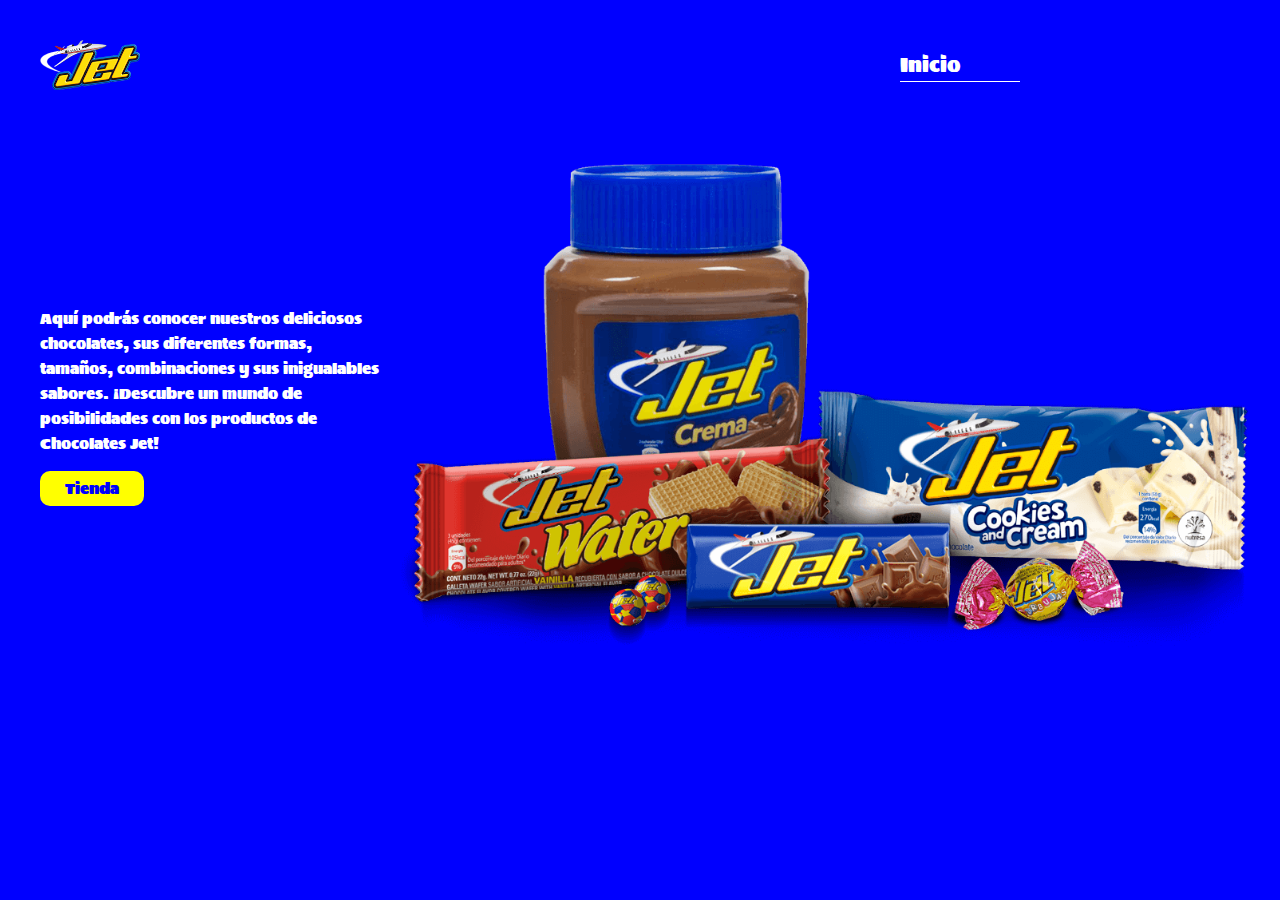
<file: index.html>
<!DOCTYPE html>
<html lang="en">
<head>
    <meta charset="UTF-8">
    <meta http-equiv="X-UA-Compatible" content="IE=edge">
    <meta name="viewport" content="width=device-width, initial-scale=1.0">
    <title>PAGINA WEB JET</title>
    <link rel="shortcut icon" href="img/logo.png" type="image/x-icon">
    <link rel="stylesheet" href="css/style.css">
    <link rel="preconnect" href="https://fonts.googleapis.com">
    <link rel="preconnect" href="https://fonts.gstatic.com" crossorigin>
    <link rel="stylesheet" href="https://cdnjs.cloudflare.com/ajax/libs/font-awesome/6.4.0/css/all.min.css" integrity="sha512-iecdLmaskl7CVkqkXNQ/ZH/XLlvWZOJyj7Yy7tcenmpD1ypASozpmT/E0iPtmFIB46ZmdtAc9eNBvH0H/ZpiBw==" crossorigin="anonymous" referrerpolicy="no-referrer" />
    <link href="https://fonts.googleapis.com/css2?family=Montserrat:wght@600&family=Sigmar&display=swap" rel="stylesheet">
</head>
<body>
    <div class="container">
        <header class="header">
            <div class="header__logo">
                <img class="logo__img" src="img/logo.png" alt="logo-jet">   
            </div>

            <nav class="nav">
                <ul class="nav__list">
                    <li class="list__item"><a class="item__enlace active" href="index.html">Inicio<span class="fa-solid fa-caret-down"></span></a>
                        <ul class="item__sudmenu">
                            <li class="sudmenu__item"><a class="item__enlace" href="pages/nosotros.html">Nosotros</a></li> 
                            <li class="submenu__item"><a class="item__enlace" href="pages/tienda.html">Tienda</a></li>
                        </ul>
                    </li>
                </ul>  
            </nav>
            
        </header>

        <section class="section">
            <div class="section__parrafo">
                <div class="parrafo__container">
                    <p class="container__p">Aquí podrás conocer nuestros deliciosos chocolates, sus diferentes formas, tamaños, combinaciones y sus inigualables sabores. ¡Descubre un mundo de posibilidades con los productos de Chocolates Jet!</p>
                    <a class="container__enlace" href="pages/tienda.html">Tienda</a>
                </div>
            </div>
            <div class="section__img">
                <img class="img__productos-img" src="img/productos.png" alt="productos-jet">
            </div>
        </section>
    </div>
</body>
</html>
</file>
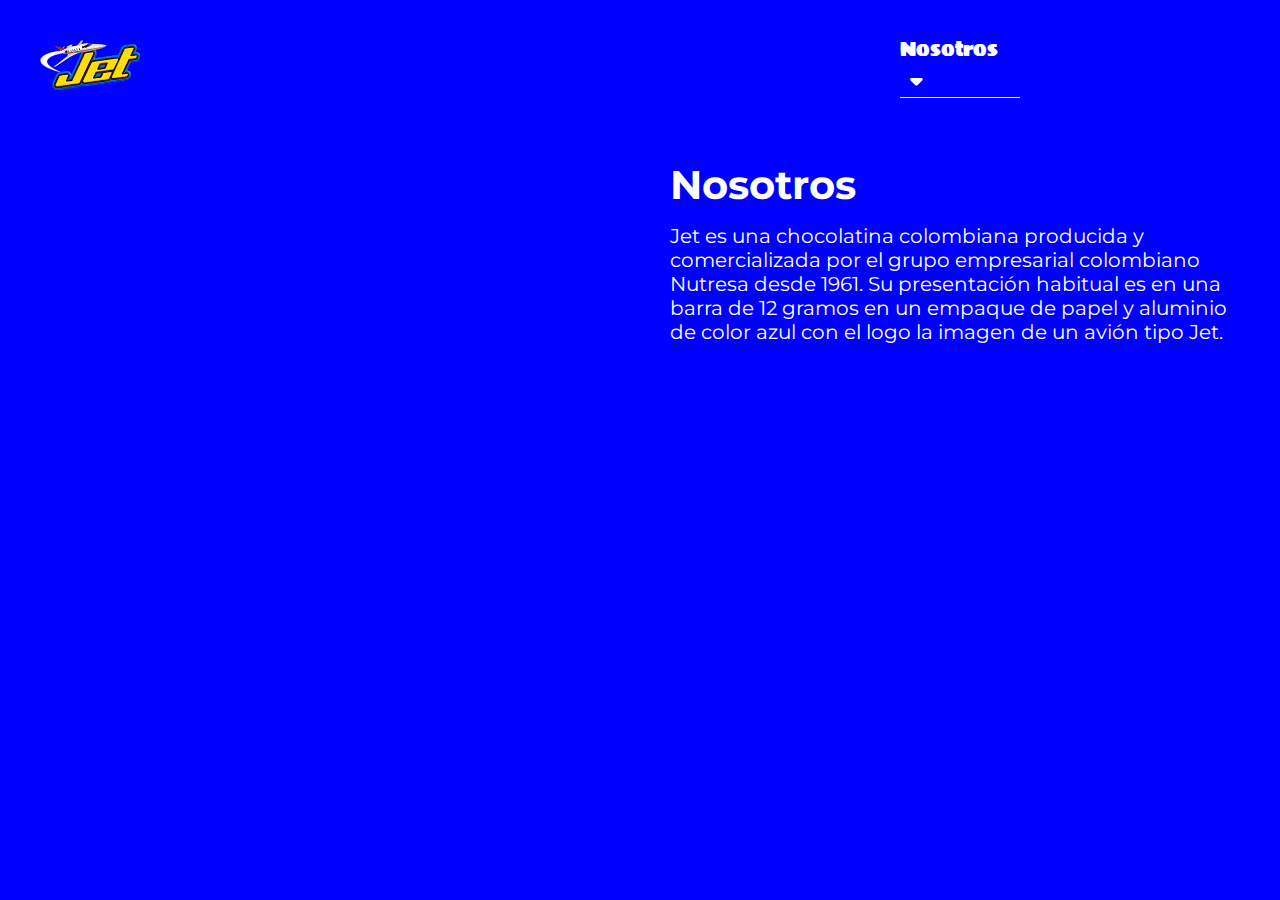
<file: pages/nosotros.html>
<!DOCTYPE html>
<html lang="en">
<head>
    <meta charset="UTF-8">
    <meta http-equiv="X-UA-Compatible" content="IE=edge">
    <meta name="viewport" content="width=device-width, initial-scale=1.0">
    <link rel="stylesheet" href="https://cdnjs.cloudflare.com/ajax/libs/font-awesome/6.4.0/css/all.min.css">
    <title>Pagina web jet</title>
    <link rel="shortcut icon" href="../img/logo.png" type="image/x-icon">
    <link rel="stylesheet" href="../css/nosotros.css">
</head>
<body>
    <div class="container">
        <header class="header">
            <div class="header__logo">
                <img class="logo__img" src="../img/logo.png" alt="logo-jet">   
            </div>

            <nav class="nav">
                <ul class="nav__list">
                    <li class="list__item"><a class="item__enlace active" href="nosotros.html">Nosotros<span class="fa-solid fa-caret-down"></span></a>
                        <ul class="item__sudmenu">
                            <li class="sudmenu__item"><a class="item__enlace" href="../index.html">Inicio</a></li> 
                            <li class="submenu__item"><a class="item__enlace" href="tienda.html">Tienda</a></li>
                        </ul>
                    </li>
                </ul>  
            </nav>
            
        </header>

        <section class="section">
            <div class="section__video">
                <iframe class="video__iframe" src="https://www.youtube.com/embed/67LHvGJYH6Y" title="YouTube video player" frameborder="0" allow="accelerometer; autoplay; clipboard-write; encrypted-media; gyroscope; picture-in-picture; web-share" allowfullscreen></iframe>
            </div>
            
            <div class="section__parrafo">
                <div class="parrafo__container">
                    <h1 class="container__titulo">Nosotros</h1>
                    <p class="container__p">Jet es una chocolatina colombiana producida y comercializada por el grupo empresarial colombiano Nutresa desde 1961. Su presentación habitual es en una barra de 12 gramos en un empaque de papel y aluminio de color azul con el logo la imagen de un avión tipo Jet.</p>
                </div>
            </div>
        </section>

    </div>
</body>
</html>
</file>
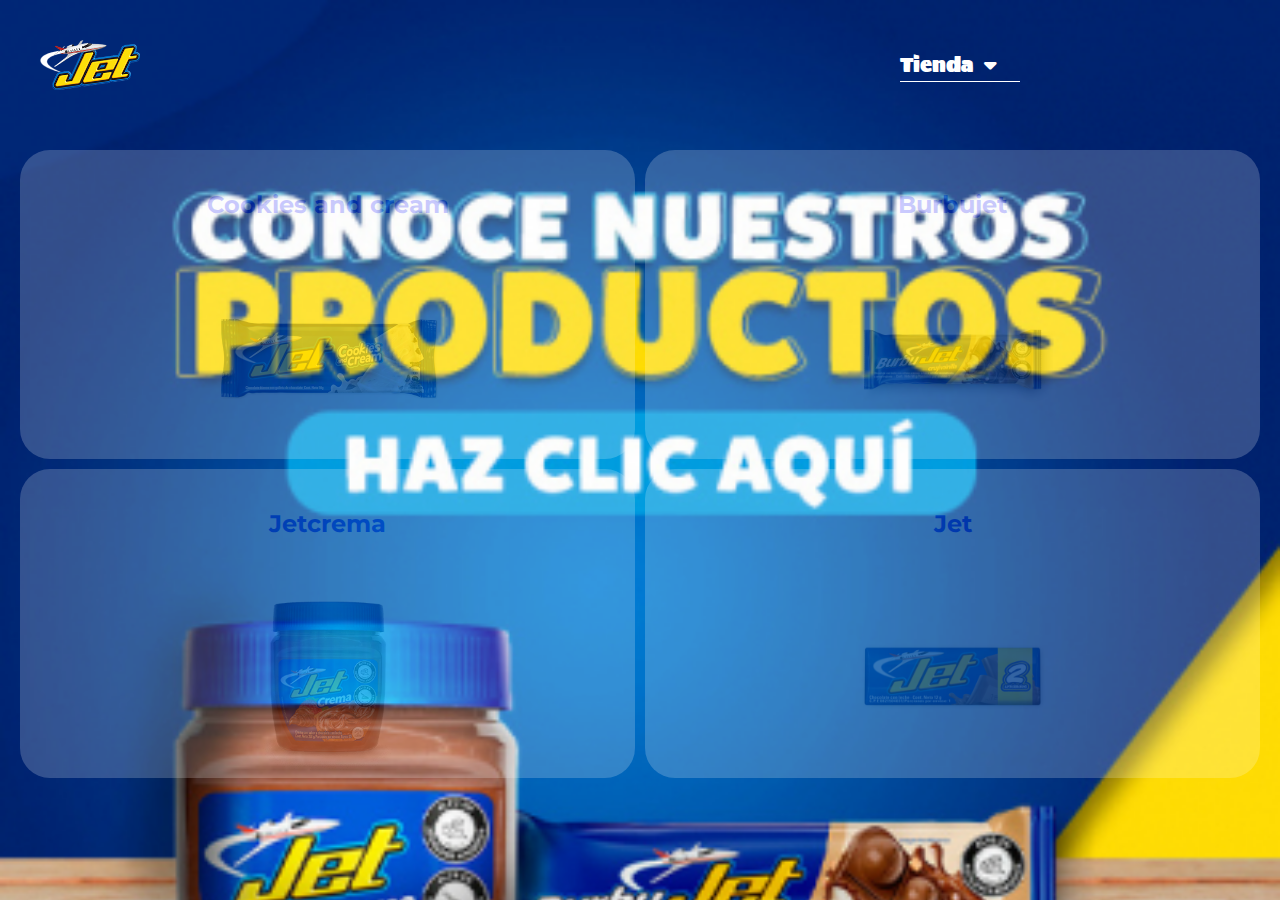
<file: pages/tienda.html>
<!DOCTYPE html>
<html lang="en">
<head>
    <meta charset="UTF-8">
    <meta http-equiv="X-UA-Compatible" content="IE=edge">
    <meta name="viewport" content="width=device-width, initial-scale=1.0">
    <link rel="stylesheet" href="https://cdnjs.cloudflare.com/ajax/libs/font-awesome/6.4.0/css/all.min.css">
    <title>Pagina web jet</title>
    <link rel="shortcut icon" href="../img/logo.png" type="image/x-icon">
    <link rel="stylesheet" href="../css/tienda.css">
</head>
<body>
    <div class="container">
        <header class="header">
            <div class="header__logo">
                <img class="logo__img" src="../img/logo.png" alt="logo-jet">   
            </div>

            <nav class="nav">
                <ul class="nav__list">
                    <li class="list__item"><a class="item__enlace active" href="tienda.html">Tienda<span class="fa-solid fa-caret-down"></span></a>
                        <ul class="item__sudmenu">
                            <li class="sudmenu__item"><a class="item__enlace" href="../index.html">Inicio</a></li> 
                            <li class="submenu__item"><a class="item__enlace" href="nosotros.html">Nosotros</a></li>
                        </ul>
                    </li>
                </ul>  
            </nav>
            
        </header>

        <section class="section">
            <div class="section__card">
                 <div class="card__tarjeta">
                    <h2 class="tarjeta__titulo">Cookies and cream</h2>
                    <div class="tarjeta__cookies">
                        <img class="cookies__cream" src="../img/cookies_and_cream.png" alt="cookies_and_cream">
                    </div>
                 </div>
                 <div class="card__tarjeta">
                    <h2 class="tarjeta__titulo">Burbujet</h2>
                    <div class="tarjeta__cookies">
                        <img class="cookies__burbujet" src="../img/burbujet.png" alt="burbujet">
                    </div>
                 </div>
                 <div class="card__tarjeta">
                    <h2 class="tarjeta__titulo">Jetcrema</h2>
                    <div class="tarjeta__cookies">
                        <img class="cookies__jetcrema" src="../img/jetcrema.png" alt="jet-crema">
                    </div>
                 </div>
                 <div class="card__tarjeta">
                    <h2 class="tarjeta__titulo">Jet</h2>
                    <div class="tarjeta__cookies">
                        <img class="cookies__jet" src="../img/jet_original.png" alt="jet-original">
                    </div>
                 </div>
            </div>
        </section>

    </div>
</body>
</html>
</file>
<file: css/style.css>
@import url('https://fonts.googleapis.com/css2?family=Montserrat:wght@600&family=Sigmar&display=swap');
@import url("header.css");
*{
    margin: 0;
    padding: 0;
    box-sizing: border-box;
}
html{
    font-size: 15px;
}
body{
    background-color: blue;
    overflow-x: hidden;
}
.container{
    display: flex;
    flex-wrap: wrap;
    width: 100%;
}
.section{
    display: flex;
    flex-wrap: wrap;
    width: 100%;
    padding: 30px;
}
.section__parrafo{
        display: flex;
        flex-wrap: wrap;
        align-items: center;
        width: 30%;
        padding: 10px;
}
.parrafo__container{
    display: flex;
    flex-wrap: wrap;
    width: 100%;
}
.container__p{
    font-size: 1rem;
    color: white;
    font-family: 'Sigmar', cursive;
}
.container__enlace{
       width: 30%;
       padding: 5px;
       text-align: center;
       text-decoration: none;
       color: blue;
       margin-top: 15px;
       background-color: yellow;
       border-radius: 10px;
       -webkit-border-radius: 10px;
       -moz-border-radius: 10px;
       -ms-border-radius: 10px;
       -o-border-radius: 10px;
       font-family: 'Sigmar', cursive;
       animation-name: boton;
       animation-duration: 2s;
}
.section__img{
    width: 70%;
    display: flex;
    flex-wrap: wrap;
    justify-content: center;
    animation-name: imagen;
    animation-duration: 3s;
}
.img__productos-img{
    width: 100%;
    height: 100%;
}
@keyframes imagen{
    0% {
        transform: translateX(300px);
        -webkit-transform: translateX(300px);
        -moz-transform: translateX(300px);
        -ms-transform: translateX(300px);
        -o-transform: translateX(300px);
        opacity: 0;
}
    100%{
        transform: translateX(0);
        -webkit-transform: translateX(0);
        -moz-transform: translateX(0);
        -ms-transform: translateX(0);
        -o-transform: translateX(0);
        opacity: 1;
}
}
@keyframes boton{
      0%{
        width: 0%;
      }
     100%{
        width: 30%;
     }
}
@media only screen and (max-width: 900px) {
     html{
        font-size: 14px;
     }
     .section__parrafo{
        width: 100%;
     }
     .container__p{
        width: 100%;
    }
     .container__enlace{
        width: 40%;
    }
    .section__img{
        width: 100%;
    }
  }
</file>
<file: css/nosotros.css>
@import url("header.css");
@import url('https://fonts.googleapis.com/css2?family=Montserrat:wght@600&family=Sigmar&display=swap');
*{
    margin: 0;
    padding: 0;
    box-sizing: border-box;
}
body{
    background-color: blue;
}
.container{
    display: flex;
    flex-wrap: wrap;
    width: 100%;
}
.section{
    display: flex;
    flex-wrap: wrap;
    width: 100%;
}
.section__video{
    width: 50%;
    display: flex;
    flex-wrap: wrap;
    padding: 20px;
}
.video__iframe{
    width: 100%;
    height: 100%;
}

.section__parrafo{
    display: flex;
    flex-wrap: wrap;
    align-items: center;
    width: 50%;
    padding: 20px;
}
.parrafo__container{
    display: flex;
    flex-wrap: wrap;
    width: 100%;
    padding: 10px;
}
.container__titulo{
    font-size: 40px;
    color: white;
    font-family: 'Montserrat', sans-serif;
}
.container__p{
    margin-top: 15px;
    font-size: 20px;
    color: white;
    margin-bottom: 40px;
    font-family: 'Montserrat', sans-serif;
}
@media only screen and (max-width: 900px) {
    html{
       font-size: 14px;
    }
    .section__video{
        width: 100%;
        height: 100%;
        min-height: 60%;
    }
    .section__parrafo{
        width: 100%;
    }
 }
</file>
<file: css/tienda.css>
@import url("header.css");
@import url('https://fonts.googleapis.com/css2?family=Montserrat:wght@600&family=Sigmar&display=swap');

*{
    padding: 0;
    margin: 0;
    box-sizing: border-box;
}
body{
    background-image: url("../img/tienda_productos.png");
    background-repeat: no-repeat;
    background-size: cover;
    background-position: center top;
}
.container{
    width: 100%;
    height: 100%;
}
.section{
    display: flex;
    flex-wrap: wrap;
    width: 100%;
    height: 100%;
}
.section__card{
    display: grid;
    grid-template-columns: repeat(2,1fr);
    grid-template-rows: repeat(2,1fr);
    gap: 10px;
    width: 100%;
    padding: 20px;
}
.card__tarjeta{
    display: flex;
    flex-wrap: wrap;
    background-color: #fff;
    border-radius: 30px;
    -webkit-border-radius: 30px;
    -moz-border-radius: 30px;
    -ms-border-radius: 30px;
    -o-border-radius: 30px;
    opacity: 0.2;
    transform: translateY(0);
    transition: 1s;
    -webkit-transition: 1s;
    -moz-transition: 1s;
    -ms-transition: 1s;
    -o-transition: 1s;
    -webkit-transform: translateY(0);
    -moz-transform: translateY(0);
    -ms-transform: translateY(0);
    -o-transform: translateY(0);
}
.card__tarjeta:hover{
    opacity: 1;
    transition: 1s;
    transform: translateY(50px);
    -webkit-transform: translateY(50px);
    -moz-transform: translateY(50px);
    -ms-transform: translateY(50px);
    -o-transform: translateY(50px);
    -webkit-transition: 1s;
    -moz-transition: 1s;
    -ms-transition: 1s;
    -o-transition: 1s;
}
.tarjeta__cookies{
    width: 100%;
    height: 200px;
    padding: 20px;
    display: flex;
    flex-wrap: wrap;
    flex-direction: column;
    align-items: center;
    justify-content: center;
}
.tarjeta__titulo{
    width: 100%;
    padding: 20px;
    text-align: center;
    color: blue;
    margin: 20px;
    font-family: 'Montserrat', sans-serif;
}
.cookies__cream{
    width: 400px;
    height: 400px;
}
.cookies__burbujet{
    width: 200px;
    height: 200px;
}
.cookies__jetcrema{
    width: 200px;
    height: 200px;
}
.cookies__jet{
    width: 200px;
    height: 200px;
}
::-webkit-scrollbar{
    width: 5px;
    background-color: blue;
}
::-webkit-scrollbar-thumb{
    width: 50px;
    background-color: yellow;
    border-radius: 50px;
    -webkit-border-radius: 50px;
    -moz-border-radius: 50px;
    -ms-border-radius: 50px;
    -o-border-radius: 50px;
}
@media only screen and (max-width: 900px) {
    html{
       font-size: 14px;
    }
    .section__card{
        display: grid;
        gap: 20px;
        grid-template-columns: repeat(1,1fr);
        grid-template-rows: repeat(1,1fr);
    }
    .card__tarjeta{
        opacity: 1;
        background-color: #fff;
        transform: none;
        transition: none;
        -webkit-transition: none;
        -moz-transition: none;
        -ms-transition: none;
        -o-transition: none;
        -webkit-transform: none;
        -moz-transform: none;
        -ms-transform: none;
        -o-transform: none;
    }
    .card__tarjeta:hover{
        opacity: none;
        transition: none;
        transform: none;
        -webkit-transform: none;
        -moz-transform: none;
        -ms-transform: none;
        -o-transform: none;
        -webkit-transition: none;
        -moz-transition: none;
        -ms-transition: none;
        -o-transition: none;
    }
 }
</file>
